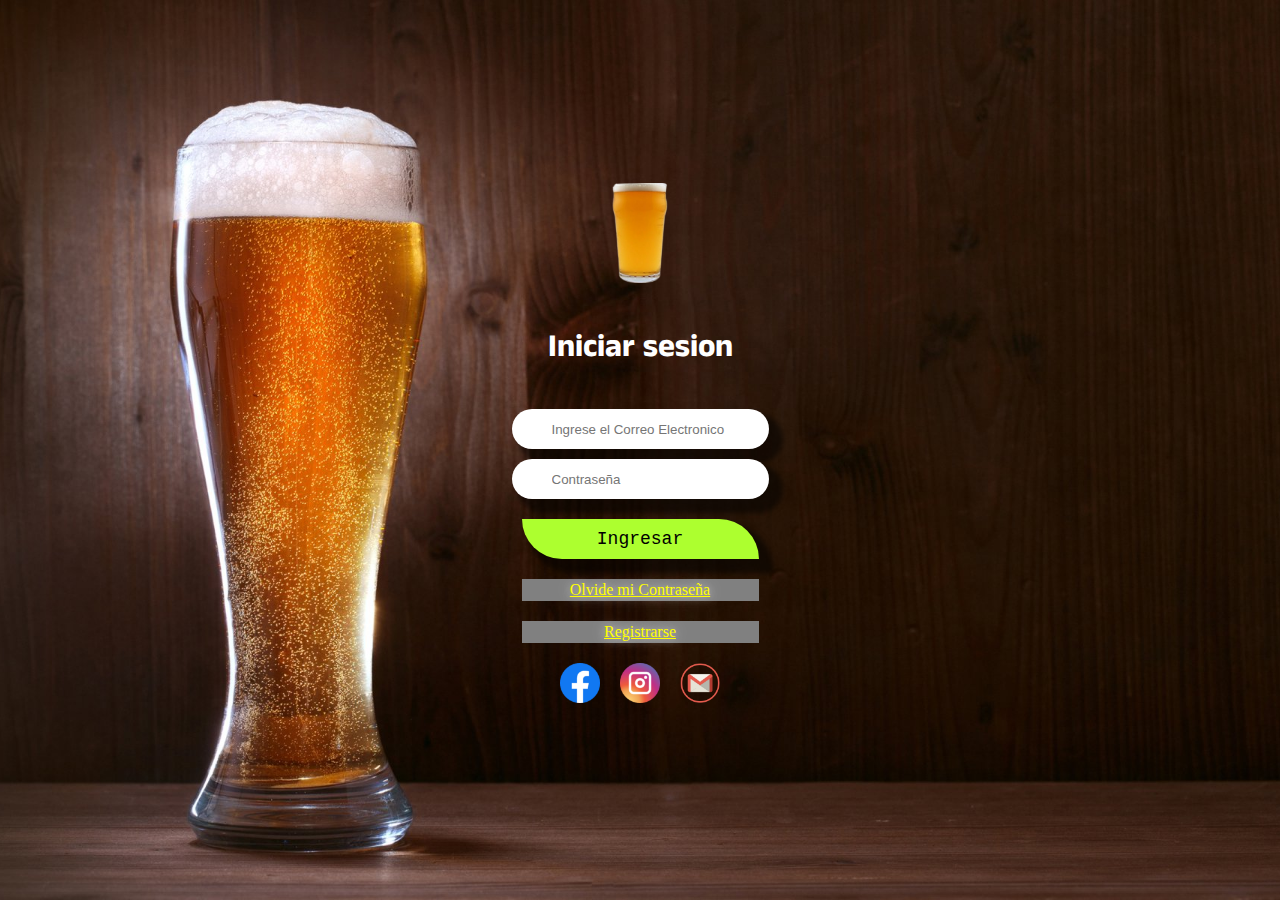
<file: assets/pages/IniciarSesion.html>
<!DOCTYPE html>
<html lang="en">

<head>
    <meta charset="UTF-8">
    <meta http-equiv="X-UA-Compatible" content="IE=edge">
    <meta name="viewport" content="width=device-width, initial-scale=1.0">
    <link rel="stylesheet" href="../style/style-login.css">
    <title>Iniciar Sesion</title>
</head>

<body>


    <div class="container-general">
        <div class="login">
            <img src="../image/login/vaso-login.png" alt="Vaso" class="fondo">
            <h2 class="inicio-sesion">Iniciar sesion</h2>
            <form>
                <input type="email" name="email" id="email" class="email" placeholder="Ingrese el Correo Electronico">
                <input type="password" name="password" id="password" class="pass" placeholder="Contraseña">
                <input type="submit" value="Ingresar" class="btn">



                <a href="#" class="olvide-contraseña">Olvide mi Contraseña</a>
                <a href="../pages/Registro.html" class="registrarse">Registrarse</a>

                <div class="container-item">
                    <a href="https://www.facebook.com" target="_blank" class="icono-vinculo"><img
                            src="../image/otros/facebook.png" class="icon" alt=""></a>
                    <a href="https://mail.google.com/" target="_blank" class="icono-vinculo"> <img
                            src="../image/otros/instagram.png" class="icon" alt=""></a>
                    <a href="https://www.instagram.com/" target="_blank" class="icono-vinculo"> <img
                            src="../image/otros/gmail.png" class="icon" alt=""></a>
                </div>
            </form>
        </div>
    </div>

</body>

</html>
</file>
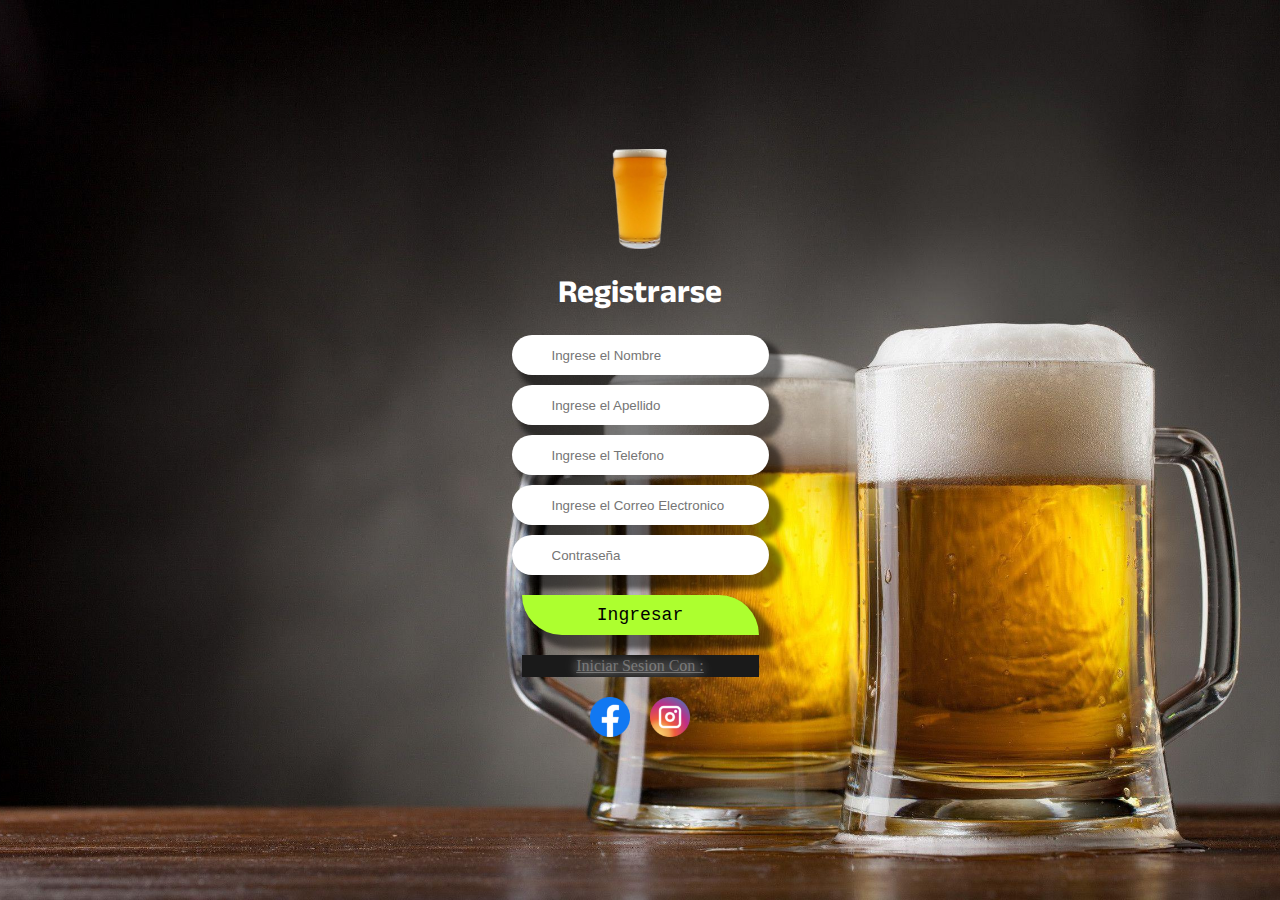
<file: assets/pages/Registro.html>
<!DOCTYPE html>
<html lang="en">

<head>
    <meta charset="UTF-8">
    <meta http-equiv="X-UA-Compatible" content="IE=edge">
    <meta name="viewport" content="width=device-width, initial-scale=1.0">
    <link rel="stylesheet" href="../style/style-registro.css">
    <title>Registro</title>
</head>

<body>

    <div class="container-general">
        <div class="container-registrarse">
            <img src="../image/login/vaso-login.png" alt="Vaso" class="fondo">
            <h2 class="title-registrarse">Registrarse</h2>
            <form>
                <input type="text" name="nombre" id="nombre" class="nombre" placeholder="Ingrese el Nombre">
                <input type="text" name="apellido" id="apellido" class="apellido" placeholder="Ingrese el Apellido">
                <input type="number" name="telefono" id="telefono" class="telefono" placeholder="Ingrese el Telefono">
                <input type="email" name="email" id="email" class="email" placeholder="Ingrese el Correo Electronico">
                <input type="password" name="password" id="password" class="pass" placeholder="Contraseña">
                <input type="submit" value="Ingresar" class="btn">




                <a href="#" class="registrarse">Iniciar Sesion Con :</a>

                <div class="container-item">
                    <a href="https://www.facebook.com" target="_blank" class="icono-vinculo"><img
                            src="../image/otros/facebook.png" class="icon" alt=""></a>

                    <a href="https://www.instagram.com/" target="_blank" class="icono-vinculo"> <img
                            src="../image/otros/instagram.png" class="icon" alt=""></a>
                </div>
            </form>
        </div>
    </div>

</body>

</html>
</file>
<file: assets/style/style-login.css>
@import url('https://fonts.googleapis.com/css2?family=Anek+Malayalam:wght@100;700&family=Kdam+Thmor+Pro&family=Poppins:wght@100&display=swap');

* {
    margin: 0;
    padding: 0;
    box-sizing: border-box;
}



.container-general {
    display: flex;
    justify-content: center;
    align-items: center;
    height: 100vh;

    background: url(../image/login/wallpaper-login.jpg) no-repeat center/cover;
}

.login {
    display: flex;
    flex-direction: column;
    justify-content: center;
    align-items: center;
    padding: 40px;
    border-radius: 10px;
    gap: 40px;
}

h2 {
    font-family: 'Anek Malayalam',
        sans-serif;
    font-size: xx-large;
    color: white;

}

form {
    display: flex;
    flex-direction: column;
    max-width: 600px;
    width: 100%;

}

form label {
    padding-bottom: 50px;

}

form input {
    margin-bottom: 10px;
    height: 40px;
    border: none;
    border-radius: 20px;
    padding: 0 40px;
    box-shadow: 10px 10px 5px 4px rgba(0, 0, 0, 0.50);

}

.email:hover {
    border: 1px solid greenyellow;

}

.pass:hover {
    border: 1px solid greenyellow;
}

.btn {

    background: greenyellow;
    font-family: 'Courier New', Courier, monospace;
    font-size: large;
    border-radius: 0px 128px 0px 128px;
    padding: 10px;
    margin: 10px;
}

.olvide-contraseña,
.registrarse {
    text-align: center;
    padding: 2px;
    margin: 10px;
    color: yellow;
    background: grey;
    text-shadow: 0 0 15px rgba(255, 255, 255, .5),
        0 0 10px rgba(255, 255, 255, .5);
}

.olvide-contraseña:hover,
.registrarse:hover {

    color: blue;
}


/* ! CONTENEDOR IMAGENES ICONOS */


.container-item {

    display: flex;
    justify-content: center;
}

.icon {
    width: 40px;
    height: 40px;
}

.icono-vinculo {
    margin: 10px;
}

input:focus {
    outline: none;
}


/* ! IMAGEN USER */
.fondo {
    display: flex;
    justify-content: center;
    align-items: center;
    width: 100px;
    height: 100px;
}

.fondo {
    position: relative;
    /* width: 10%; */
    animation: shake 0.8s ease-in-out, shake 3s cubic-bezier(0.36, 0.7, 0.1, 0.92);

}

@keyframes shake {
    0% {
        transform: translate(0, 0) rotate(0);
    }

    20% {
        transform: translate(-10px, 0) rotate(-20deg);
    }

    30% {
        transform: translate(10px, 0) rotate(20deg);
    }

    50% {
        transform: translate(-10px, 0) rotate(-10deg);
    }

    60% {
        transform: translate(10px, 0) rotate(10deg);
    }

    100% {
        transform: translate(0, 0) rotate(0);
    }
}

/* RESPONSIVE DESIGN */

@media (max-width: 576px) {

    .container-general {
        height: 100vh;


    }

}
</file>
<file: assets/style/style-registro.css>
@import url('https://fonts.googleapis.com/css2?family=Anek+Malayalam:wght@100;700&family=Kdam+Thmor+Pro&family=Poppins:wght@100&display=swap');

* {
    margin: 0;
    padding: 0;
    box-sizing: border-box;
}



.container-general {
    display: flex;
    justify-content: center;
    align-items: center;
    height: 100vh;

    background: url(../image/login/wallpaper-register.jpg) no-repeat center/cover;
}

.container-registrarse {
    display: flex;
    flex-direction: column;
    justify-content: center;
    align-items: center;
    padding: 40px;
    border-radius: 10px;
    gap: 20px;
}

h2 {
    font-family: 'Anek Malayalam',
        sans-serif;
    font-size: xx-large;
    color: white;



}

form {
    display: flex;
    flex-direction: column;
    max-width: 600px;
    width: 100%;

}

form label {
    padding-bottom: 50px;

}

form input {
    margin-bottom: 10px;
    height: 40px;
    border: none;
    border-radius: 20px;
    padding: 0 40px;
    box-shadow: 10px 10px 5px 4px rgba(0, 0, 0, 0.50);

}

.nombre:hover {
    border: 1px solid greenyellow;

}

.apellido:hover {
    border: 1px solid greenyellow;

}

.telefono:hover {
    border: 1px solid greenyellow;

}

.email:hover {
    border: 1px solid greenyellow;

}

.pass:hover {
    border: 1px solid greenyellow;
}

.btn {

    background: greenyellow;
    font-family: 'Courier New', Courier, monospace;
    font-size: large;
    border-radius: 0px 128px 0px 128px;
    padding: 10px;
    margin: 10px;
}


.registrarse {
    text-align: center;
    padding: 2px;
    margin: 10px;
    color: rgba(255, 255, 255, .3);
    background: #1a1a1a;
    text-shadow: 0 0 15px rgba(255, 255, 255, .5),
        0 0 10px rgba(255, 255, 255, .5);
}





/* ! CONTENEDOR IMAGENES ICONOS */


.container-item {

    display: flex;
    justify-content: center;
}

.icon {
    width: 40px;
    height: 40px;
}

.icono-vinculo {
    margin: 10px;
}

input:focus {
    outline: none;
}


/* ! IMAGEN USER */
.fondo {
    display: flex;
    justify-content: center;
    align-items: center;
    width: 100px;
    height: 100px;
}

.fondo {
    position: relative;
    /* width: 10%; */
    animation: shake 0.8s ease-in-out, shake 3s cubic-bezier(0.36, 0.7, 0.1, 0.92);

}

@keyframes shake {
    0% {
        transform: translate(0, 0) rotate(0);
    }

    20% {
        transform: translate(-10px, 0) rotate(-20deg);
    }

    30% {
        transform: translate(10px, 0) rotate(20deg);
    }

    50% {
        transform: translate(-10px, 0) rotate(-10deg);
    }

    60% {
        transform: translate(10px, 0) rotate(10deg);
    }

    100% {
        transform: translate(0, 0) rotate(0);
    }
}

/* RESPONSIVE DESIGN */

@media (max-width: 576px) {

    .container-general {
        height: 110vh;
        /* max-width: 320px; */


    }

}
</file>
